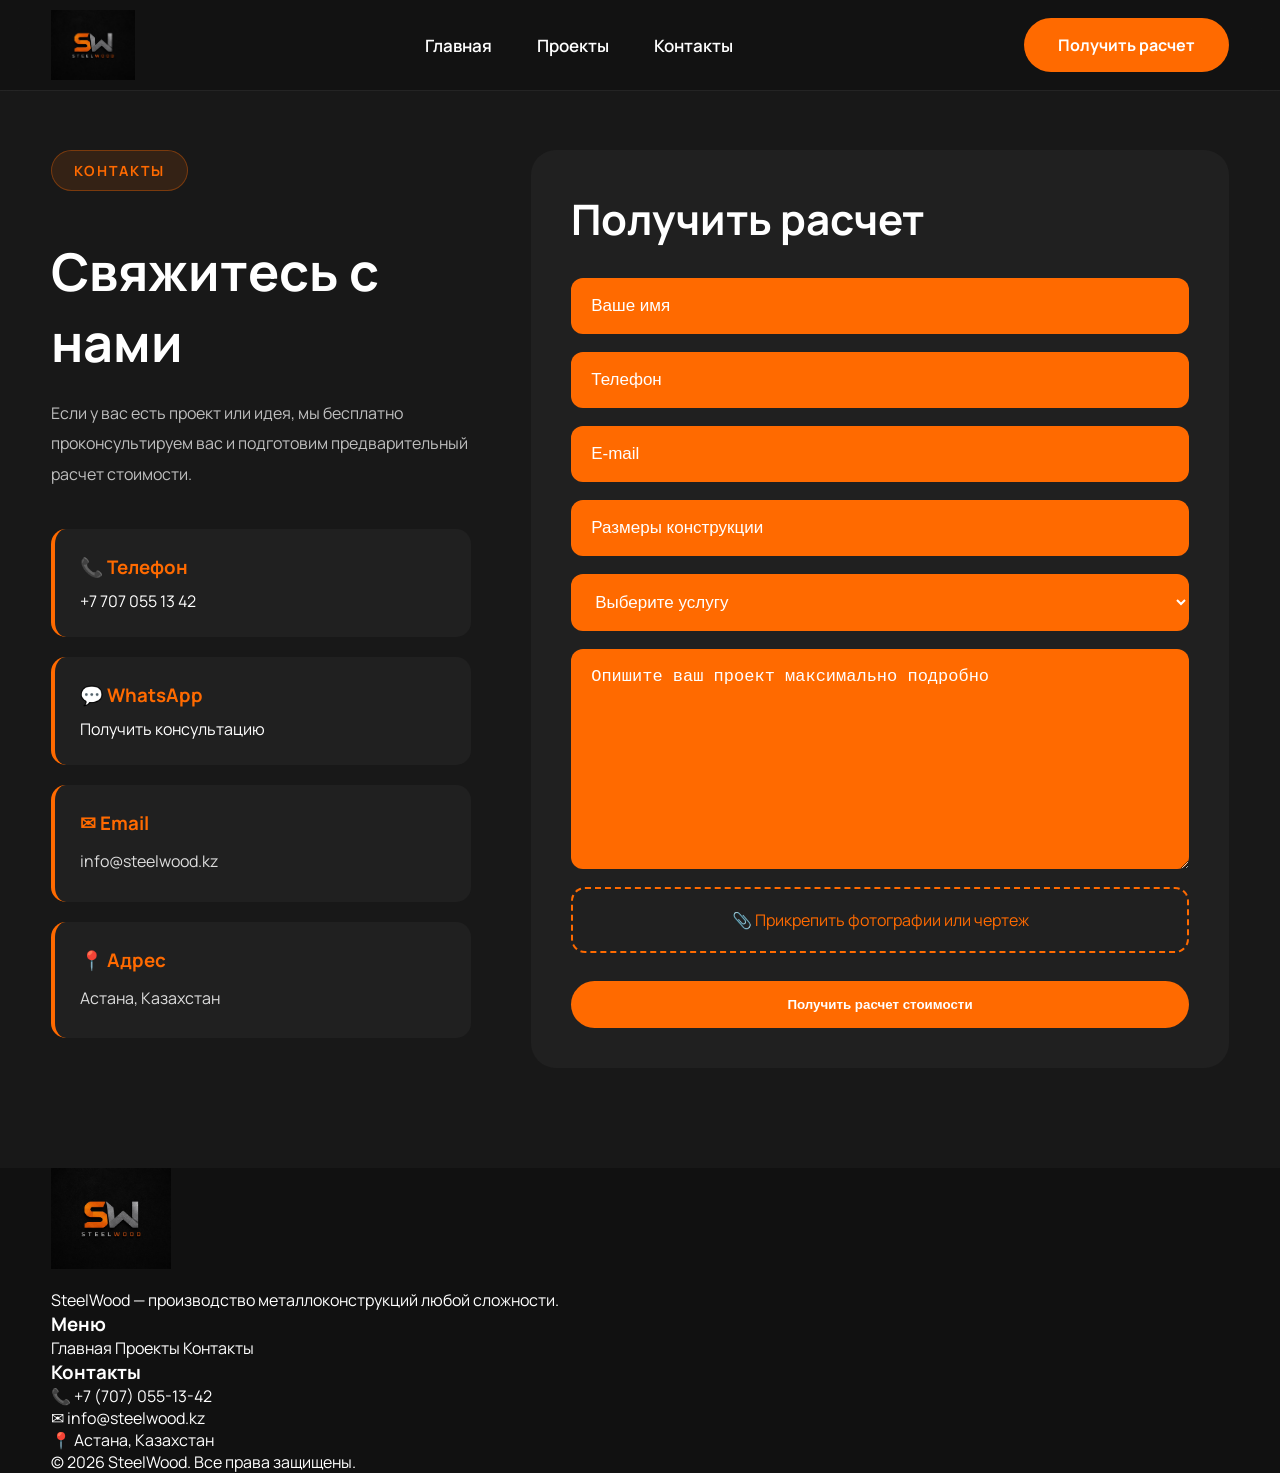
<file: contacts.html>
<!DOCTYPE html>

<html lang="ru">

<head>

<meta charset="UTF-8">

<meta name="viewport" content="width=device-width, initial-scale=1.0">

<title>Контакты | SteelWood</title>

<link rel="stylesheet" href="style.css">

<link rel="preconnect" href="https://fonts.googleapis.com">

<link rel="preconnect" href="https://fonts.gstatic.com" crossorigin>

<link href="https://fonts.googleapis.com/css2?family=Manrope:wght@300;400;500;600;700;800&display=swap" rel="stylesheet">

</head>

<body>

<header class="header">

<div class="container">

<a href="index.html" class="logo">

<img src="images/logo.png">

</a>

<nav class="menu">

<a href="index.html">Главная</a>

<a href="projects.html">Проекты</a>

<a href="contacts.html">Контакты</a>

</nav>

<a href="#" class="btn-orange">

Получить расчет

</a>

</div>

</header>

<section class="contacts-page">

<div class="container">

<div class="contacts-left">

<span class="section-tag">

КОНТАКТЫ

</span>

<h2>

Свяжитесь с нами

</h2>

<p>

Если у вас есть проект или идея,
мы бесплатно проконсультируем вас
и подготовим предварительный расчет стоимости.

</p>

<div class="contact-card">

<h3>

📞 Телефон

</h3>
<a href="tel:+77070551342">
                    +7 707 055 13 42
                </a>


</div>

<div class="contact-card">

<h3>

💬 WhatsApp

</h3>

<a href="https://wa.me/77070551342?text=Здравствуйте!%20Хочу%20узнать%20стоимость%20проекта." target="_blank">

Получить консультацию

</a>
</div>

<div class="contact-card">

<h3>

✉ Email

</h3>

<p>

info@steelwood.kz

</p>

</div>

<div class="contact-card">

<h3>

📍 Адрес

</h3>

<p>

Астана, Казахстан

</p>

</div>

</div>

<div class="contacts-right">

<h2>

Получить расчет

</h2>

<form>
    <input type="text" placeholder="Ваше имя" required>

<input type="tel" placeholder="Телефон" required>

<input type="email" placeholder="E-mail">

<input type="text" placeholder="Размеры конструкции">

<select>

<option>Выберите услугу</option>

<option>Металлоконструкции</option>

<option>Навесы</option>

<option>Лофт-мебель</option>

<option>Лестницы</option>

<option>Ограждения</option>

<option>Проектирование</option>

</select>

<textarea placeholder="Опишите ваш проект максимально подробно"></textarea>

<label class="upload-box">

📎 Прикрепить фотографии или чертеж

<input type="file" multiple>

</label>

<button type="submit" class="btn-orange">

Получить расчет стоимости

</button>

</form>

</div>

</div>

</section>

<footer>

<div class="container">

<div class="footer-grid">

<div>

<img src="images/logo.png" class="footer-logo">

<p>

SteelWood — производство металлоконструкций любой сложности.

</p>

</div>

<div>

<h3>

Меню

</h3>

<a href="index.html">Главная</a>

<a href="projects.html">Проекты</a>

<a href="contacts.html">Контакты</a>

</div>

<div>

<h3>

Контакты

</h3>

<p>📞 +7 (707) 055-13-42</p>

<p>✉ info@steelwood.kz</p>

<p>📍 Астана, Казахстан</p>

</div>

</div>

<div class="copyright">

© 2026 SteelWood. Все права защищены.

</div>

</div>

</footer>

<script src="script.js"></script>

</body>

</html>
</file>
<file: style.css>
/* ===========================
   RESET
=========================== */

*{
    margin:0;
    padding:0;
    box-sizing:border-box;
}

html{
    scroll-behavior:smooth;
}

body{
    font-family:"Manrope",sans-serif;
    background:#111;
    color:#fff;
    overflow-x:hidden;
}

a{
    text-decoration:none;
    color:white;
}

img{
    max-width:100%;
    display:block;
}

.container{
    width:min(1400px,92%);
    margin:auto;
}

/* ===========================
   HEADER
=========================== */

.header{

    position:fixed;

    width:100%;

    top:0;

    left:0;

    z-index:1000;

    background:rgba(15,15,15,.55);

    backdrop-filter:blur(15px);

    border-bottom:1px solid rgba(255,255,255,.08);

}

.header .container{

    height:90px;

    display:flex;

    justify-content:space-between;

    align-items:center;

}

.logo img{

    height:70px;

}

.menu{

    display:flex;

    gap:45px;

}

.menu a{

    font-size:17px;

    font-weight:600;

    transition:.3s;

}

.menu a:hover{

    color:#ff6a00;

}

.header-right{

    display:flex;

    align-items:center;

    gap:25px;

}

.header-contact{

    display:flex;

    gap:8px;

    align-items:center;

    color:#ddd;

    font-size:15px;

}

.btn-orange{

    padding:16px 34px;

    border:none;

    border-radius:40px;

    background:#ff6a00;

    color:white;

    font-weight:700;

    cursor:pointer;

    transition:.35s;

}

.btn-orange:hover{

    transform:translateY(-3px);

    background:#ff7b1f;

    box-shadow:0 18px 35px rgba(255,106,0,.35);

}

.btn-dark{

    padding:16px 34px;

    border-radius:40px;

    border:2px solid #ff6a00;

    color:white;

    transition:.35s;

}

.btn-dark:hover{

    background:#ff6a00;

}

/* ===========================
   HERO
=========================== */

.hero{

    position:relative;

    height:100vh;

    background:url("images/hero.jpg") center center/cover no-repeat;

    display:flex;

    align-items:center;

}

.overlay{

    position:absolute;

    inset:0;

    background:linear-gradient(

        90deg,

        rgba(0,0,0,.82),

        rgba(0,0,0,.55),

        rgba(0,0,0,.82)

    );

}

.hero-content{

    position:relative;

    z-index:2;

}

.hero-text{

    max-width:700px;

}

.hero h1{

    font-size:72px;

    line-height:1.1;

    margin-bottom:30px;

    font-weight:800;

}

.hero p{

    font-size:22px;

    color:#d2d2d2;

    line-height:1.8;

    margin-bottom:45px;

}

.hero-buttons{

    display:flex;

    gap:20px;

    flex-wrap:wrap;

}
/*==========================
ABOUT
==========================*/

.about{

padding:140px 0;

background:#181818;

}

.about-wrapper{

display:grid;

grid-template-columns:1fr 1fr;

gap:80px;

align-items:center;

}

.about-image{

overflow:hidden;

border-radius:25px;

border:2px solid rgba(255,106,0,.25);

box-shadow:0 25px 60px rgba(0,0,0,.45);

}

.about-image img{

width:100%;

height:620px;

object-fit:cover;

transition:.6s;

}

.about-image:hover img{

transform:scale(1.06);

}

.section-tag{

display:inline-block;

padding:10px 22px;

background:rgba(255,106,0,.12);

border:1px solid rgba(255,106,0,.35);

color:#ff6a00;

border-radius:40px;

font-size:14px;

font-weight:700;

letter-spacing:2px;

margin-bottom:25px;

}

.about-content h2{

font-size:58px;

line-height:1.2;

margin-bottom:30px;

}

.about-content p{

font-size:18px;

line-height:1.9;

color:#c8c8c8;

margin-bottom:22px;

}

.about-stats{

display:flex;

gap:20px;

margin-top:40px;

flex-wrap:wrap;

}

.stat-card{

flex:1;

min-width:170px;

background:#202020;

padding:35px;

border-radius:20px;

text-align:center;

border:1px solid rgba(255,255,255,.06);

transition:.35s;

}

.stat-card:hover{

transform:translateY(-8px);

border-color:#ff6a00;

box-shadow:0 20px 45px rgba(255,106,0,.15);

}

.stat-card h3{

font-size:44px;

color:#ff6a00;

margin-bottom:10px;

}

.stat-card span{

color:#bdbdbd;

}

/*==========================
SERVICES
==========================*/

.services{

padding:140px 0;

background:#111111;

}

.section-title{

font-size:56px;

text-align:center;

margin:20px 0 70px;

}

.services-grid{

display:grid;

grid-template-columns:repeat(2,1fr);

gap:30px;

}

.service-card{

background:#1b1b1b;

padding:40px;

border-radius:24px;

border:1px solid rgba(255,255,255,.06);

transition:.35s;

cursor:pointer;

}

.service-card:hover{

transform:translateY(-10px);

border-color:#ff6a00;

box-shadow:0 20px 50px rgba(255,106,0,.18);

}

.service-card h3{

font-size:30px;

margin-bottom:18px;

}

.service-card p{

font-size:17px;

line-height:1.8;

color:#bdbdbd;

}
/*==========================
PROJECTS
==========================*/

.projects{

padding:140px 0;

background:#181818;

}

.projects-subtitle{

max-width:800px;

margin:0 auto 70px;

text-align:center;

font-size:18px;

color:#bfbfbf;

line-height:1.8;

}

.project-item{

display:grid;

grid-template-columns:280px 1fr;

gap:40px;

align-items:center;

background:#202020;

padding:30px;

border-radius:24px;

margin-bottom:35px;

border:1px solid rgba(255,255,255,.08);

transition:.35s;

}

.project-item:hover{

transform:translateY(-6px);

border-color:#ff6a00;

box-shadow:0 20px 45px rgba(255,106,0,.18);

}

.project-photo{

width:260px;

height:190px;

overflow:hidden;

border-radius:18px;

border:3px solid #ff6a00;

}

.project-photo img{

width:100%;

height:100%;

object-fit:cover;

transition:.45s;

cursor:pointer;

}

.project-item:hover .project-photo img{

transform:scale(1.08);

}

.project-text h3{

font-size:32px;

margin-bottom:18px;

}

.project-text p{

font-size:17px;

line-height:1.8;

color:#c8c8c8;

margin-bottom:25px;

}

.projects-more{

margin-top:60px;

text-align:center;

}
/*==========================
PROJECT MODAL
==========================*/

.project-modal{

position:relative;

left:0;

top:0;

width:100%;

height:100%;

background:rgba(0,0,0,.88);

display:none;

justify-content:center;

align-items:center;

z-index:999999;

backdrop-filter:blur(8px);

}

.project-modal.active{

display:flex;

animation:fade .35s;

}

.project-window{

width:min(1100px,92%);

background:#181818;

border-radius:25px;

overflow:hidden;

display:grid;

grid-template-columns:1fr 1fr;

box-shadow:0 30px 80px rgba(0,0,0,.45);

}

.project-window-image img{

width:100%;

height:100%;

object-fit:cover;

}

.project-window-text{

padding:50px;

}

.project-window-text h2{

font-size:42px;

margin-bottom:25px;

}

.project-window-text p{

line-height:1.9;

color:#c8c8c8;

margin-bottom:30px;

}

.project-window-text ul{

margin-bottom:35px;

padding-left:22px;

line-height:2;

}

.close-project{

position:absolute;

right:400px;

top:70px;

font-size:45px;

cursor:pointer;

color:white;

transition:.3s;

}

.close-project:hover{

color:#ff6a00;

}

@keyframes fade{

from{   

opacity:0;

}

to{

opacity:1;

}

}
/*==================================
CONTACTS PAGE
==================================*/

.contacts-page{

padding:150px 0 100px;

background:#181818;

}

.contacts-page .container{

display:grid;

grid-template-columns:420px 1fr;

gap:60px;

align-items:start;

}

.contacts-left h2{

font-size:52px;

margin:20px 0;

}

.contacts-left p{

color:#bfbfbf;

line-height:1.9;

margin-bottom:40px;

}

.contact-card{

background:#202020;

padding:25px;

border-left:4px solid #ff6a00;

border-radius:15px;

margin-bottom:20px;

transition:.3s;

}

.contact-card:hover{

transform:translateX(8px);

background:#262626;

}

.contact-card h3{

margin-bottom:10px;

color:#ff6a00;

}

.contact-card p{

margin:0;

color:#ddd;

}

.contacts-right{

background:#202020;

padding:40px;

border-radius:25px;

}

.contacts-right h2{

font-size:42px;

margin-bottom:30px;

}

.contacts-right form{

display:flex;

flex-direction:column;

gap:18px;

}

.contacts-right input,

.contacts-right textarea,

.contacts-right select{

background:#ff6a00;

border:none;

padding:18px 20px;

border-radius:12px;

font-size:17px;

color:#fff;

outline:none;

}

.contacts-right input::placeholder,

.contacts-right textarea::placeholder{

color:#fff;

}

.contacts-right textarea{

height:220px;

resize:vertical;

}

.upload-box{

display:block;

padding:20px;

border:2px dashed #ff6a00;

border-radius:14px;

text-align:center;

cursor:pointer;

transition:.3s;

color:#ff6a00;

}

.upload-box:hover{

background:rgba(255,106,0,.08);

}

.upload-box input{

display:none;

}

.contacts-right button{

margin-top:10px;

}
/*==============================
ANIMATION
==============================*/

.fade{

opacity:0;

transform:translateY(60px);

transition:1s;

}

.fade.show{

opacity:1;

transform:translateY(0);

}

/*==============================
HEADER SCROLL
==============================*/

.header.scroll{

background:#111;

box-shadow:0 10px 35px rgba(0,0,0,.4);

}

/*==============================
MOBILE
==============================*/

@media(max-width:900px){

.menu{

display:none;

}

.menu.active{

display:flex;

position:absolute;

left:0;

top:90px;

width:100%;

background:#181818;

flex-direction:column;

padding:30px;

gap:20px;

}

.burger{

display:flex;

flex-direction:column;

gap:6px;

cursor:pointer;

}

.burger span{

width:28px;

height:3px;

background:white;

}

.about-wrapper,

.contacts-page .container{

grid-template-columns:1fr;

}

.services-grid{

grid-template-columns:1fr;

}

.project-item{

grid-template-columns:1fr;

}

.project-photo{

width:100%;

height:240px;

}

.hero h1{

font-size:42px;

}

.about-content h2{

font-size:40px;

}

.section-title{

font-size:40px;

}

.footer-grid{

grid-template-columns:1fr;

}

}
/* ==========================
PROJECTS PAGE
========================== */

.projects-page{

padding:120px 0;

background:#111;

}

.projects-subtitle{

color:#999;

font-size:18px;

margin-bottom:60px;

}

.project-card{

display:flex;

align-items:center;

gap:35px;

background:#1a1a1a;

border:1px solid #2d2d2d;

border-radius:20px;

padding:25px;

margin-bottom:30px;

transition:.35s;

}

.project-card:hover{

border-color:#ff7300;

box-shadow:0 0 35px rgba(255,115,0,.25);

transform:translateY(-6px);

}

.project-image{

width:220px;

height:150px;

flex-shrink:0;

overflow:hidden;

border-radius:14px;

border:2px solid #ff7300;

}

.project-image img{

width:100%;

height:100%;

object-fit:cover;

transition:.4s;

}

.project-card:hover .project-image img{

transform:scale(1.08);

}

.project-info{

flex:1;

}

.project-info h3{

font-size:32px;

color:#fff;

margin-bottom:15px;

}

.project-info p{

color:#bfbfbf;

line-height:1.7;

font-size:17px;

margin-bottom:22px;

}

.project-data{

display:flex;

gap:35px;

margin-bottom:25px;

flex-wrap:wrap;

}

.project-data span{

color:#cfcfcf;

font-size:15px;

}

.project-data strong{

color:#ff7300;

}

.project-info .btn-orange{

padding:14px 38px;

border-radius:10px;

}
@media(max-width:900px){

.project-card{

flex-direction:column;

align-items:flex-start;

}

.project-image{

width:100%;

height:220px;

}

.project-info h3{

font-size:28px;

}

.project-data{

flex-direction:column;

gap:10px;

}

}
/* ==========================
PROJECT MODAL
========================== */

.project-modal{

    position: fixed;

    top: 0;

    left: 0;

    width: 100vw;

    height: 100vh;

    background: rgba(0,0,0,.85);

    display: none;

    justify-content: center;

    align-items: flex-start;

    padding-top: 80px;

    z-index: 999999;

    overflow-y: auto;


}

.project-modal.active{

    display: flex;

}
.modal-content{
position: relative;

background:#1b1b1b;

max-width:900px;

width:100%;

padding:40px;

border-radius:20px;

border:2px solid #ff7300;

animation:popup .3s;


}

@keyframes popup{

from{

opacity:0;

transform:scale(.9);

}

to{

opacity:1;

transform:scale(1);

}

}

.modal-content img{

width:100%;

height:420px;

object-fit:cover;

border-radius:14px;

margin-bottom:30px;

}

.modal-content h2{

font-size:40px;

color:#fff;

margin-bottom:20px;

}

.modal-content p{

color:#cfcfcf;

font-size:18px;

line-height:1.8;

margin-bottom:30px;

}

.modal-features{

display:grid;

grid-template-columns:repeat(2,1fr);

gap:15px;

margin-bottom:35px;

color:#ddd;

}

.close-modal{
    position:absolute;

    top:20px;

    right:15px;

    font-size:52px;

    color:#fff;

    cursor:pointer;

    z-index:1000;

    transition:.3s;
}
.close-modal:hover{

color:#ff7300;

}
/*==========================
LIGHTBOX
==========================*/

.lightbox{

position:fixed;

left:0;

top:0;

width:100%;

height:100%;

background:rgba(0,0,0,.92);

display:none;

justify-content:center;

align-items:center;

z-index:999999;

}

.lightbox.active{

display:flex;

animation:fadeIn .3s;

}

.lightbox img{

max-width:90%;

max-height:90%;

border-radius:16px;

box-shadow:0 25px 60px rgba(0,0,0,.5);

}

.lightbox-close{

position:absolute;

top:25px;

right:40px;

font-size:50px;

color:#fff;

cursor:pointer;

transition:.3s;

}

.lightbox-close:hover{

color:#ff7300;

}   
/* ==========================
PROJECTS HERO
========================== */

.projects-hero{

padding:170px 0 70px;

background:#111;

margin-top:30px;

}

.projects-hero h1{

font-size:54px;

color:#fff;

margin:20px 0;

}

.projects-hero p{

color:#bdbdbd;

font-size:20px;

max-width:700px;

line-height:1.7;

}

.projects-list{

padding-bottom:100px;

}
/* ==========================
FOOTER
========================== */

.footer-logo{
    width:120px;
    height:auto;
    display:block;
    margin-bottom:20px;
}
/* ==========================
PROJECT CTA
========================== */

.projects-cta{

padding:80px 0;

text-align:center;

background:#111;

}

.projects-cta h2{

font-size:46px;

margin-bottom:20px;

color:#fff;

}

.projects-cta p{

font-size:20px;

color:#bdbdbd;

margin-bottom:40px;

}

.projects-cta .btn-orange{

display:inline-block;

margin-bottom:60px;

}
/* ==================================================
MOBILE ADAPTIVE
================================================== */

@media (max-width:768px){

/* ---------- HEADER ---------- */

.header .container{

    height:75px;

    padding:0 15px;

}

.logo img{

    height:50px;

}

.header-right{

    display:none;

}

.burger{

    display:flex;

    flex-direction:column;

    gap:5px;

    cursor:pointer;

}

.burger span{

    width:28px;

    height:3px;

    background:#fff;

    border-radius:5px;

}

.menu{

    position:fixed;

    top:0;

    right:-100%;

    width:260px;

    height:100vh;

    background:#181818;

    display:flex;

    flex-direction:column;

    padding:110px 30px;

    gap:25px;

    transition:.35s;

    z-index:99999;

}

.menu.active{

    right:0;

}

.menu a{

    font-size:22px;

}

/* ---------- HERO ---------- */

.hero{

    height:auto;

    padding:130px 0 70px;

}

.hero h1{

    font-size:38px;

    line-height:1.2;

}

.hero p{

    font-size:17px;

}

.hero-buttons{

    flex-direction:column;

}

.hero-buttons .btn-orange,

.hero-buttons .btn-dark{

    width:100%;

    text-align:center;

}

/* ---------- TITLES ---------- */

.section-title{

    font-size:34px;

}

.about-content h2,

.projects-hero h1,

.contacts-left h2,

.contacts-right h2{

    font-size:34px;

}

/* ---------- ABOUT ---------- */

.about-wrapper{

    display:flex;

    flex-direction:column;

    gap:30px;

}

.about-image img{

    height:280px;

}

.about-stats{

    flex-direction:column;

}

.stat-card{

    min-width:100%;

}

}
/* ==================================================
MOBILE CONTENT
================================================== */

@media (max-width:768px){

/* ---------- SERVICES ---------- */

.services{

    padding:70px 0;

}

.services-grid{

    display:grid;

    grid-template-columns:1fr;

    gap:20px;

}

.service-card{

    padding:25px;

}

.service-card h3{

    font-size:24px;

}

.service-card p{

    font-size:16px;

    line-height:1.7;

}

/* ---------- PROJECTS ---------- */

.project-item,
.project-card{

    display:flex;

    flex-direction:column;

    gap:20px;

    padding:20px;

}

.project-photo,
.project-image{

    width:100%;

    height:220px;

}

.project-photo img,
.project-image img{

    width:100%;

    height:100%;

    object-fit:cover;

}

.project-text h3,
.project-content h3{

    font-size:24px;

}

.project-text p,
.project-content p{

    font-size:16px;

}

.project-data,
.project-info{

    display:flex;

    flex-direction:column;

    gap:10px;

}

.project-text .btn-orange,
.project-content .btn-orange{

    width:100%;

    text-align:center;

}

/* ---------- CONTACTS ---------- */

.contacts-page .container{

    display:flex;

    flex-direction:column;

    gap:30px;

}

.contacts-right{

    padding:25px;

}

.contacts-right input,
.contacts-right textarea,
.contacts-right select{

    font-size:16px;

}

.contacts-right button{

    width:100%;

}

/* ---------- FOOTER ---------- */

.footer-grid{

    display:flex;

    flex-direction:column;

    text-align:center;

    gap:30px;

}

.footer-logo{

    margin:auto;

}

}
/* ==================================================
MOBILE MODALS
================================================== */

@media (max-width:768px){

/* ---------- Главная ---------- */

.project-modal{

    padding:15px;

    align-items:center;

}

.project-window{

    width:100%;

    max-width:100%;

    display:flex;

    flex-direction:column;

    border-radius:18px;

    overflow:hidden;

}

.project-window-image{

    width:100%;

}

.project-window-image img{

    width:100%;

    height:220px;

    object-fit:cover;

}

.project-window-text{

    padding:20px;

}

.project-window-text h2{

    font-size:26px;

    line-height:1.3;

    margin-bottom:15px;

}

.project-window-text p{

    font-size:16px;

    line-height:1.7;

}

.project-window-text ul{

    padding-left:18px;

    margin:20px 0;

}

.project-window .btn-orange{

    width:100%;

    text-align:center;

}

/* крестик */

.close-project{

    position:absolute;

    top:15px;

    right:15px;

    font-size:34px;

    z-index:1000;

}

/* ---------- Страница проектов ---------- */

.modal-content{

    width:100%;

    max-width:100%;

    padding:20px;

    border-radius:18px;

}

.modal-image img{

    width:100%;

    height:220px;

    object-fit:cover;

}

.modal-text h2{

    font-size:26px;

    line-height:1.3;

}

.modal-text p{

    font-size:16px;

    line-height:1.7;

}

.modal-list{

    display:flex;

    flex-direction:column;

    gap:10px;

    margin:20px 0;

}

.modal-text .btn-orange{

    width:100%;

    text-align:center;

}

.close-modal{

    position:absolute;

    top:15px;

    right:15px;

    font-size:34px;

    z-index:1000;

}

}
/* ==========================================
FINAL MOBILE FIX
========================================== */

@media (max-width:768px){

/* Общие */

body{
    overflow-x:hidden;
}

.container{
    width:94%;
}

/* Кнопки */

.btn-orange,
.btn-dark{
    width:100%;
    text-align:center;
    padding:15px 20px;
}

/* Заголовки */

h1{
    font-size:34px !important;
}

h2{
    font-size:28px !important;
}

h3{
    font-size:22px !important;
}

p{
    font-size:16px !important;
    line-height:1.7;
}

/* Все карточки */

.service-card,
.project-item,
.project-card,
.contact-card,
.stat-card{

    width:100%;

    padding:20px;

    border-radius:18px;

}

/* Картинки */

.about-image img,
.project-photo img,
.project-image img{

    width:100%;

    height:220px;

    object-fit:cover;

}

/* Формы */

input,
textarea,
select{

    width:100%;

    font-size:16px;

}

/* Footer */

footer{

    text-align:center;

}

.footer-logo{

    margin:auto;

}

}
</file>
